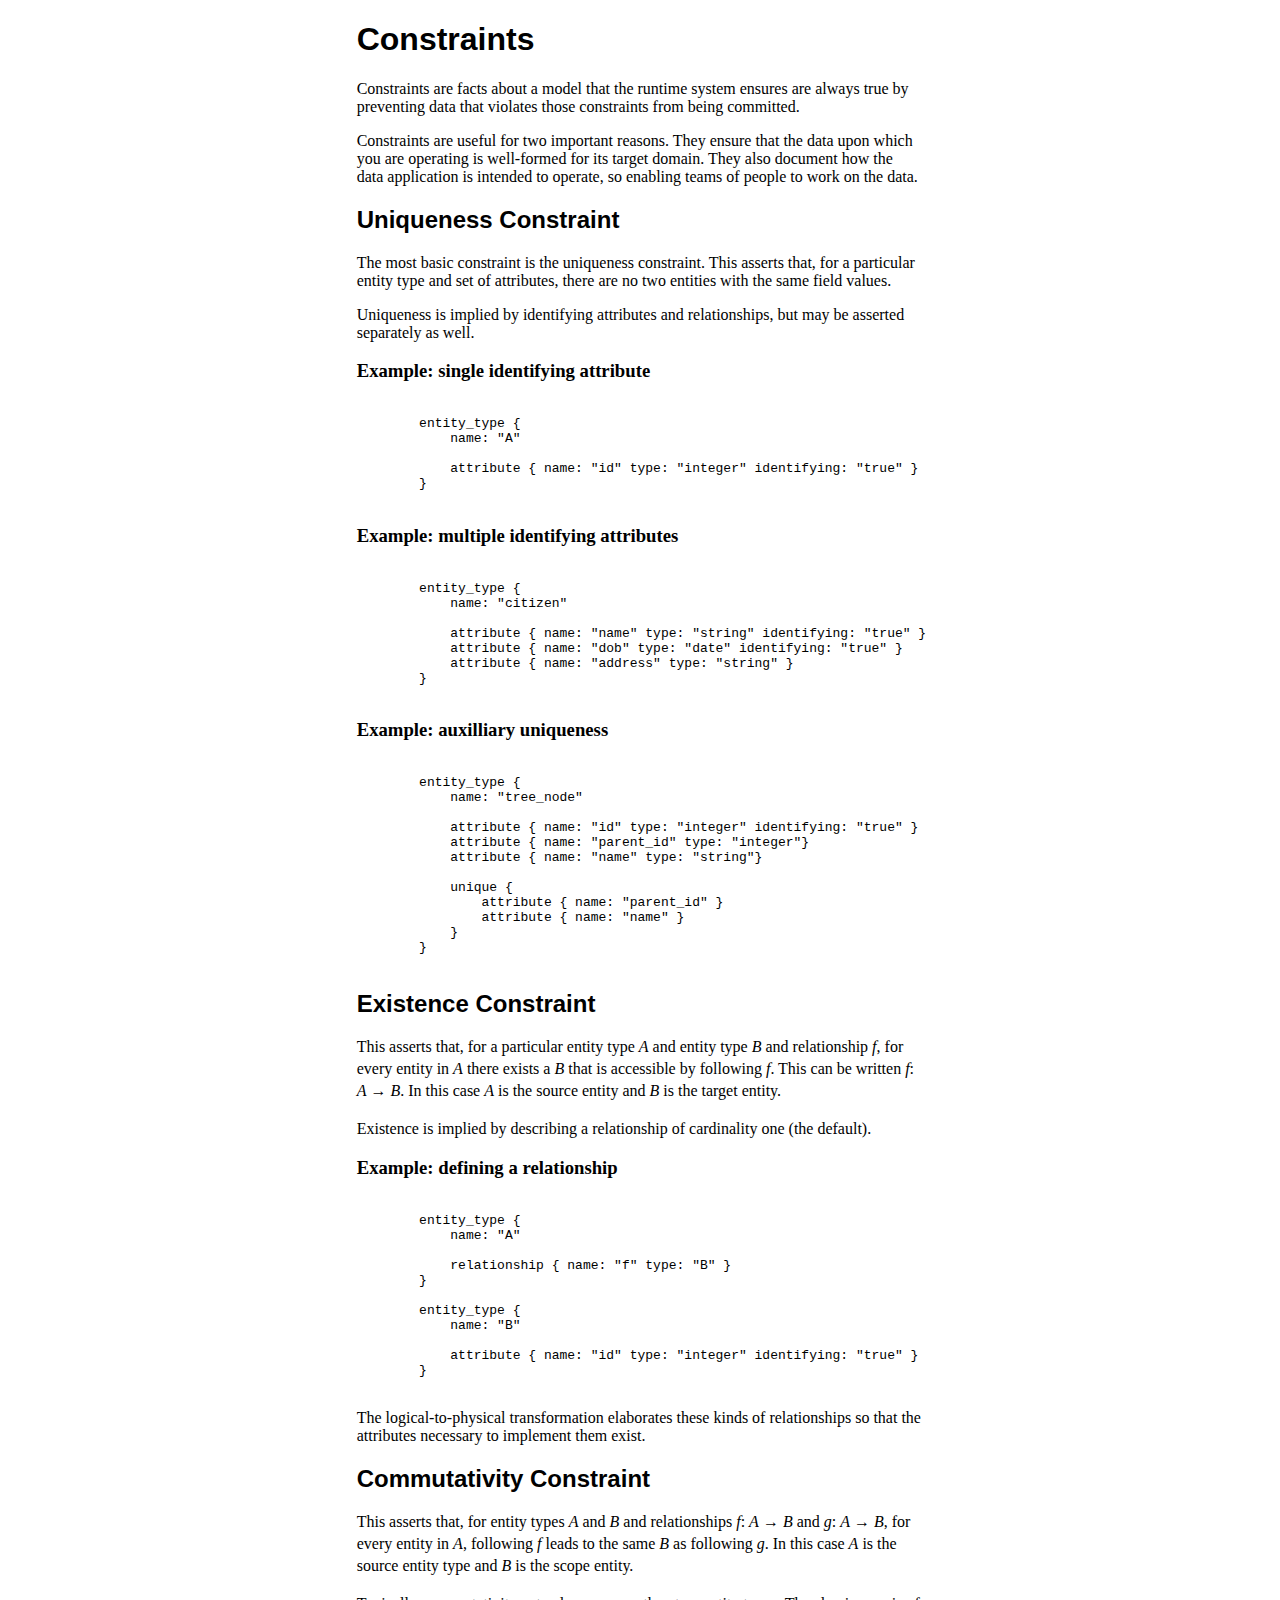
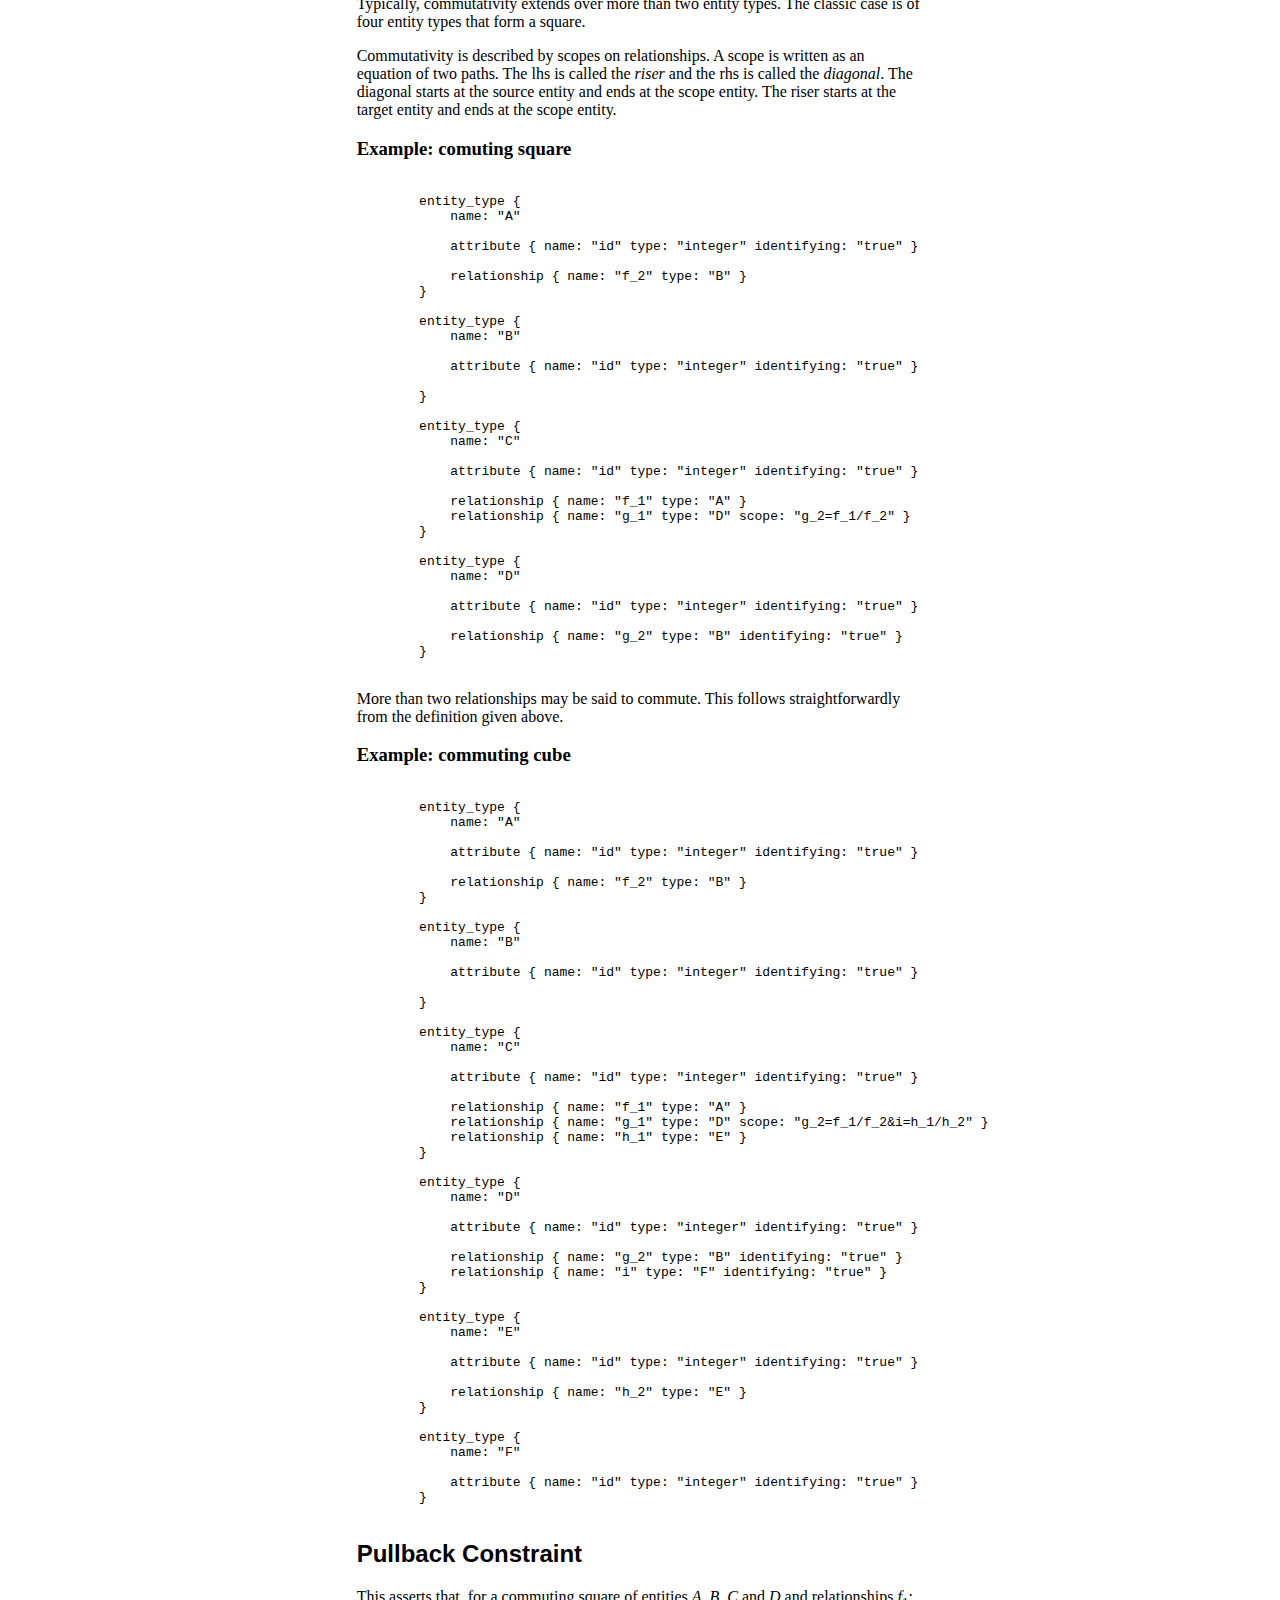
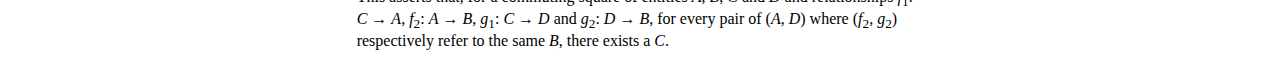
<file: constraints.html>
<!DOCTYPE html>
<head>
    <title>Constraints</title>
    <meta charset="utf-8">
    <link rel="stylesheet" href="stylesheet.css">
</head>
<body>
    <h1>Constraints</h1>
    
    <p>
        Constraints are facts about a model that the runtime system ensures are
        always true by preventing data that violates those constraints from
        being committed.
    </p>

    <p>
        Constraints are useful for two important reasons. They ensure that the
        data upon which you are operating is well-formed for its target domain.
        They also document how the data application is intended to operate, so
        enabling teams of people to work on the data.
    </p>

    <h2>Uniqueness Constraint</h2>

    <p>
        The most basic constraint is the uniqueness constraint. This asserts 
        that, for a particular entity type and set of attributes, there are no
        two entities with the same field values.
    </p>

    <p>
        Uniqueness is implied by identifying attributes and relationships, but
        may be asserted separately as well.
    </p>

    <er-example title="single identifying attribute">
        entity_type {
            name: "A"

            attribute { name: "id" type: "integer" identifying: "true" }
        }
    </er-example>

    <er-example title="multiple identifying attributes">
        entity_type {
            name: "citizen"

            attribute { name: "name" type: "string" identifying: "true" }
            attribute { name: "dob" type: "date" identifying: "true" }
            attribute { name: "address" type: "string" }
        }
    </er-example>

    <er-example title="auxilliary uniqueness">
        entity_type {
            name: "tree_node"

            attribute { name: "id" type: "integer" identifying: "true" }
            attribute { name: "parent_id" type: "integer"}
            attribute { name: "name" type: "string"}

            unique {
                attribute { name: "parent_id" }
                attribute { name: "name" }
            }
        }
    </er-example>

    <h2>Existence Constraint</h2>

    <p>
        This asserts that, for a particular entity type <er-eqn>A</er-eqn> and 
        entity type <er-eqn>B</er-eqn> and relationship <er-eqn>f</er-eqn>, for
        every entity in <er-eqn>A</er-eqn> there exists a <er-eqn>B</er-eqn>
        that is accessible by following <er-eqn>f</er-eqn>. This can be written
        <er-eqn>f: A -> B</er-eqn>. In this case <er-eqn>A</er-eqn> is the
        source entity and <er-eqn>B</er-eqn> is the target entity.
    </p>

    <p>
        Existence is implied by describing a relationship of cardinality one 
        (the default).
    </p>

    <er-example title="defining a relationship">
        entity_type {
            name: "A"

            relationship { name: "f" type: "B" }
        }

        entity_type {
            name: "B"

            attribute { name: "id" type: "integer" identifying: "true" }
        }
    </er-example>

    <p>
        The logical-to-physical transformation elaborates these kinds of
        relationships so that the attributes necessary to implement them exist.
    </p>

    <h2>Commutativity Constraint</h2>

    <p>
        This asserts that, for entity types <er-eqn>A</er-eqn> and
        <er-eqn>B</er-eqn> and relationships <er-eqn>f: A -> B</er-eqn> and
        <er-eqn>g: A -> B</er-eqn>, for every entity in <er-eqn>A</er-eqn>,
        following <er-eqn>f</er-eqn> leads to the same <er-eqn>B</er-eqn> as
        following <er-eqn>g</er-eqn>. In this case <er-eqn>A</er-eqn> is the
        source entity type and <er-eqn>B</er-eqn> is the scope entity.
    </p>

    <p>
        Typically, commutativity extends over more than two entity types. The
        classic case is of four entity types that form a square.
    </p>

    <p>
        Commutativity is described by scopes on relationships. A scope is 
        written as an equation of two paths. The lhs is called the <i>riser</i>
        and the rhs is called the <i>diagonal</i>. The diagonal starts at the
        source entity and ends at the scope entity. The riser starts at the
        target entity and ends at the scope entity.
    </p>

    <er-example title="comuting square">
        entity_type {
            name: "A"

            attribute { name: "id" type: "integer" identifying: "true" }

            relationship { name: "f_2" type: "B" }
        }

        entity_type {
            name: "B"

            attribute { name: "id" type: "integer" identifying: "true" }

        }

        entity_type {
            name: "C"

            attribute { name: "id" type: "integer" identifying: "true" }

            relationship { name: "f_1" type: "A" }
            relationship { name: "g_1" type: "D" scope: "g_2=f_1/f_2" }
        }

        entity_type {
            name: "D"

            attribute { name: "id" type: "integer" identifying: "true" }

            relationship { name: "g_2" type: "B" identifying: "true" }
        }
    </er-example>

    <p>
        More than two relationships may be said to commute. This follows
        straightforwardly from the definition given above.
    </p>

    <er-example title="commuting cube">
        entity_type {
            name: "A"

            attribute { name: "id" type: "integer" identifying: "true" }

            relationship { name: "f_2" type: "B" }
        }

        entity_type {
            name: "B"

            attribute { name: "id" type: "integer" identifying: "true" }

        }

        entity_type {
            name: "C"

            attribute { name: "id" type: "integer" identifying: "true" }

            relationship { name: "f_1" type: "A" }
            relationship { name: "g_1" type: "D" scope: "g_2=f_1/f_2&i=h_1/h_2" }
            relationship { name: "h_1" type: "E" }
        }

        entity_type {
            name: "D"

            attribute { name: "id" type: "integer" identifying: "true" }

            relationship { name: "g_2" type: "B" identifying: "true" }
            relationship { name: "i" type: "F" identifying: "true" }
        }

        entity_type {
            name: "E"

            attribute { name: "id" type: "integer" identifying: "true" }

            relationship { name: "h_2" type: "E" }
        }

        entity_type {
            name: "F"

            attribute { name: "id" type: "integer" identifying: "true" }
        }
    </er-example>

    <h2>Pullback Constraint</h2>

    <p>
        This asserts that, for a commuting square of entities
        <er-eqn>A</er-eqn>, <er-eqn>B</er-eqn>, <er-eqn>C</er-eqn> and
        <er-eqn>D</er-eqn> and relationships <er-eqn>f_1: C -> A</er-eqn>,
        <er-eqn>f_2: A -> B</er-eqn>, <er-eqn>g_1: C -> D</er-eqn> and
        <er-eqn>g_2: D -> B</er-eqn>, for every pair of (<er-eqn>A</er-eqn>,
        <er-eqn>D</er-eqn>) where (<er-eqn>f_2</er-eqn>, <er-eqn>g_2</er-eqn>)
        respectively refer to the same <er-eqn>B</er-eqn>, there exists a
        <er-eqn>C</er-eqn>.
    </p>

    <script src="example.js"></script>
</body>
</file>
<file: stylesheet.css>
body  {
    max-width: 425pt;
    margin: 0 auto;
}
h1,h2 {
    font-family: sans-serif;
}
</file>
